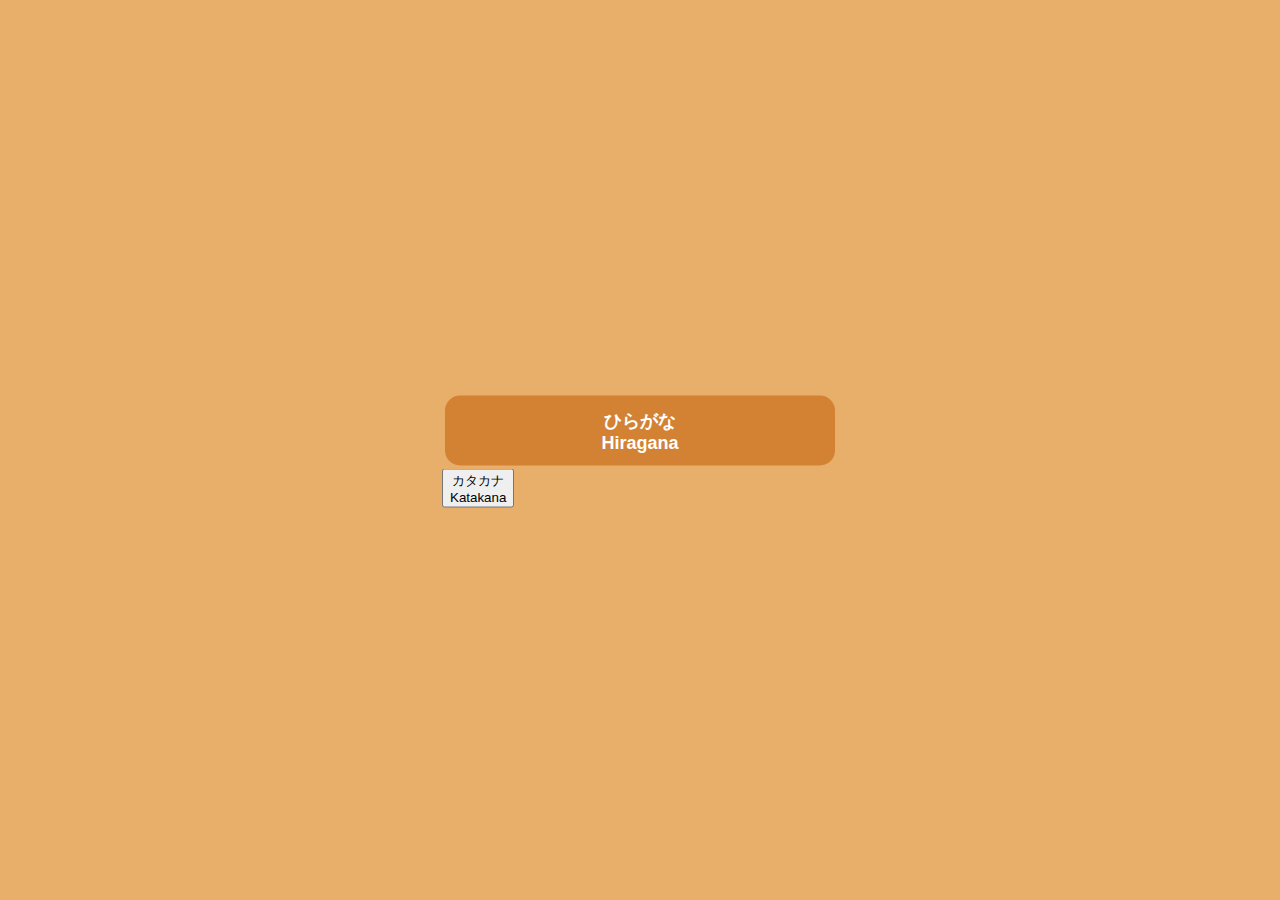
<file: index.html>
<!DOCTYPE html>
<html lang="pt-br">
<head>
    <meta charset="UTF-8">
    <meta name="viewport" content="width=device-width, initial-scale=1.0">
    <link rel="stylesheet" href="front.css">
    <div id="sfcgnw7j2ykt2luqca9k124b977w6tt11kg"></div><script type="text/javascript" 
src="https://counter11.optistats.ovh/private/counter.js?c=gnw7j2ykt2luqca9k124b977w6tt11kg&down=async" async>
</script><br><noscript><img srborder="0"></noscript>
    <title>Anki</title>
</head>
<body>
    <div class="container">
        <div class="botao-alfabeto"> 
            <button type="button" onclick="redirecionarParaHiragana()">ひらがな<br>Hiragana</button>
        </div>
        <div class="botao-dificuldade">
            <button type="button" onclick="redirecionarParaKatakana()">カタカナ<br>Katakana</button>
        </div>
    </div>

    <script>
        function redirecionarParaHiragana() {
            // Redireciona para a página desejada
            window.location.href = "desafio.html";
        }
        function redirecionarParaKatakana() {
            // Redireciona para a página desejada
            window.location.href = "desafio2.html";
        }
    </script>
</body>
</html>
</file>
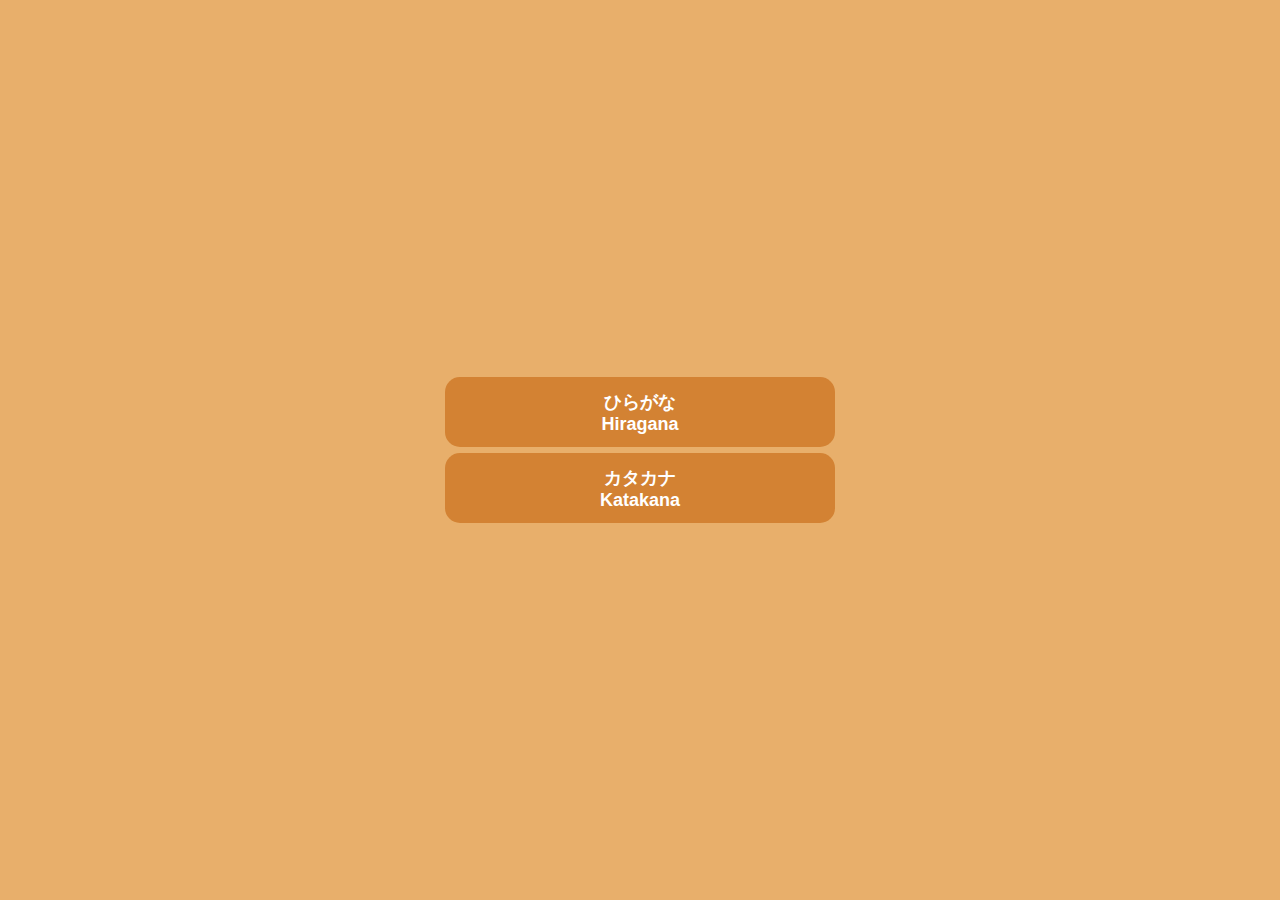
<file: Paginas/index.html>
<!DOCTYPE html>
<html lang="pt-br">
<head>
    <meta charset="UTF-8">
    <meta name="viewport" content="width=device-width, initial-scale=1.0">
    <link rel="stylesheet" href="front.css">
    <div id="sfcgnw7j2ykt2luqca9k124b977w6tt11kg"></div><script type="text/javascript" 
src="https://counter11.optistats.ovh/private/counter.js?c=gnw7j2ykt2luqca9k124b977w6tt11kg&down=async" async>
</script><br><noscript><img srborder="0"></noscript>
    <title>Anki</title>
</head>
<body>
    <div class="container">
        <div class="botao-alfabeto"> 
            <button type="button" onclick="redirecionarParaHiragana()">ひらがな<br>Hiragana</button>
        </div>
        <div class="botao-dificuldade">
            <button type="button" onclick="redirecionarParaKatakana()">カタカナ<br>Katakana</button>
        </div>
    </div>

    <script>
        function redirecionarParaHiragana() {
            // Redireciona para a página desejada
            window.location.href = "desafio.html";
        }
        function redirecionarParaKatakana() {
            // Redireciona para a página desejada
            window.location.href = "desafio2.html";
        }
    </script>
</body>
</html>
</file>
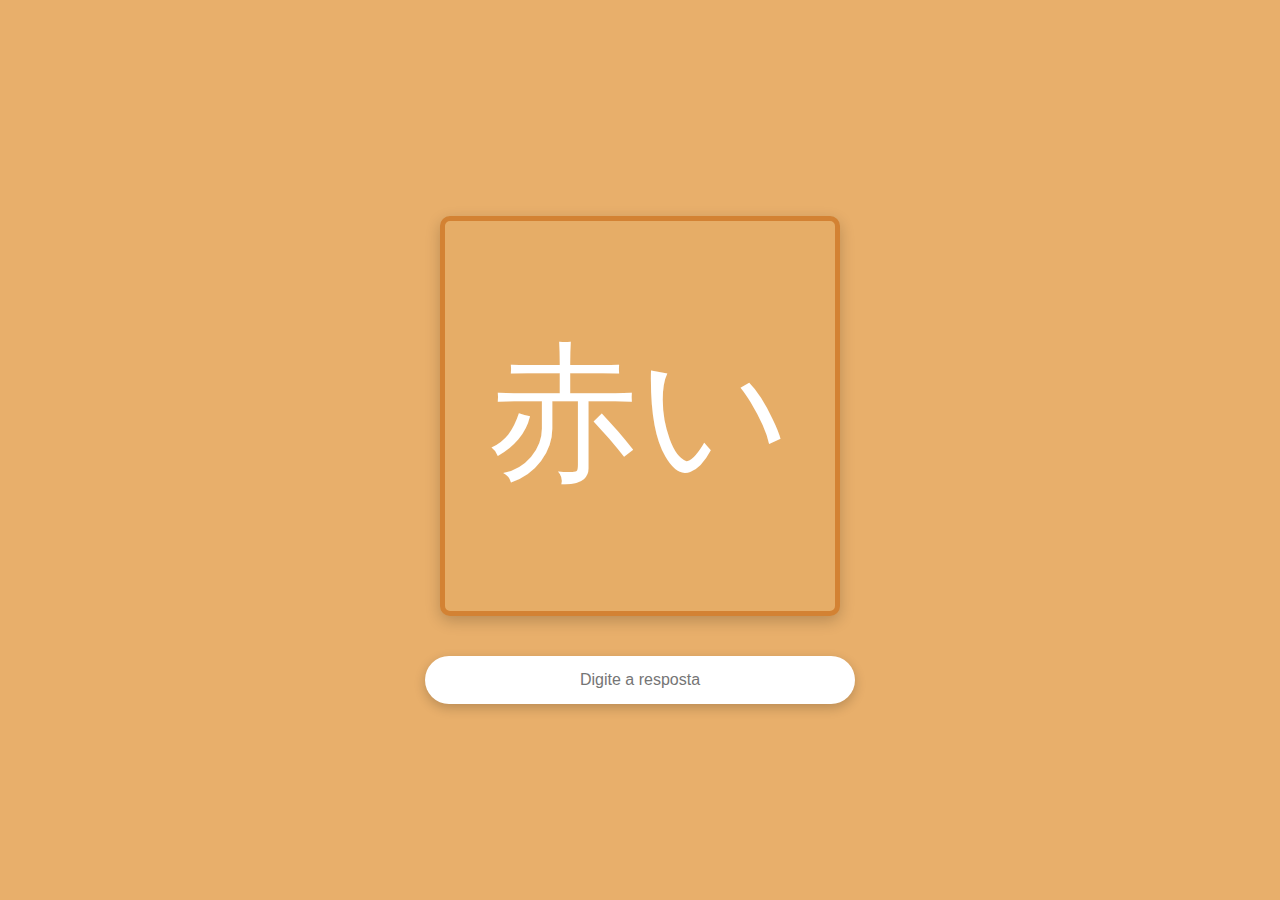
<file: cores.html>
<!DOCTYPE html>
<html lang="pt-BR">
<head>
    <meta charset="UTF-8">
    <meta name="viewport" content="width=device-width, initial-scale=1.0">
    <link rel="stylesheet" href="desafio.css">
  
    <title>Tela Enki</title>
</head>
<body>
    <div class="correct-feedback" id="correct-feedback">Correto!</div>
    
    <div class="container" id="vogal-container"></div>
    <input type="text" id="inputVogal" placeholder="Digite a resposta" autocomplete="off">
    
    <!-- Popup apenas para erros -->
    <div class="popup-overlay" id="popup-overlay">
        <div class="popup" id="popup">
            <h2 id="popup-title">Resposta Incorreta</h2>
            <p id="popup-message"></p>
            <button class="popup-button" id="popup-button">Tentar Novamente</button>
        </div>
    </div>
    <script src="cores.js"></script>
</body>
</html>
</file>
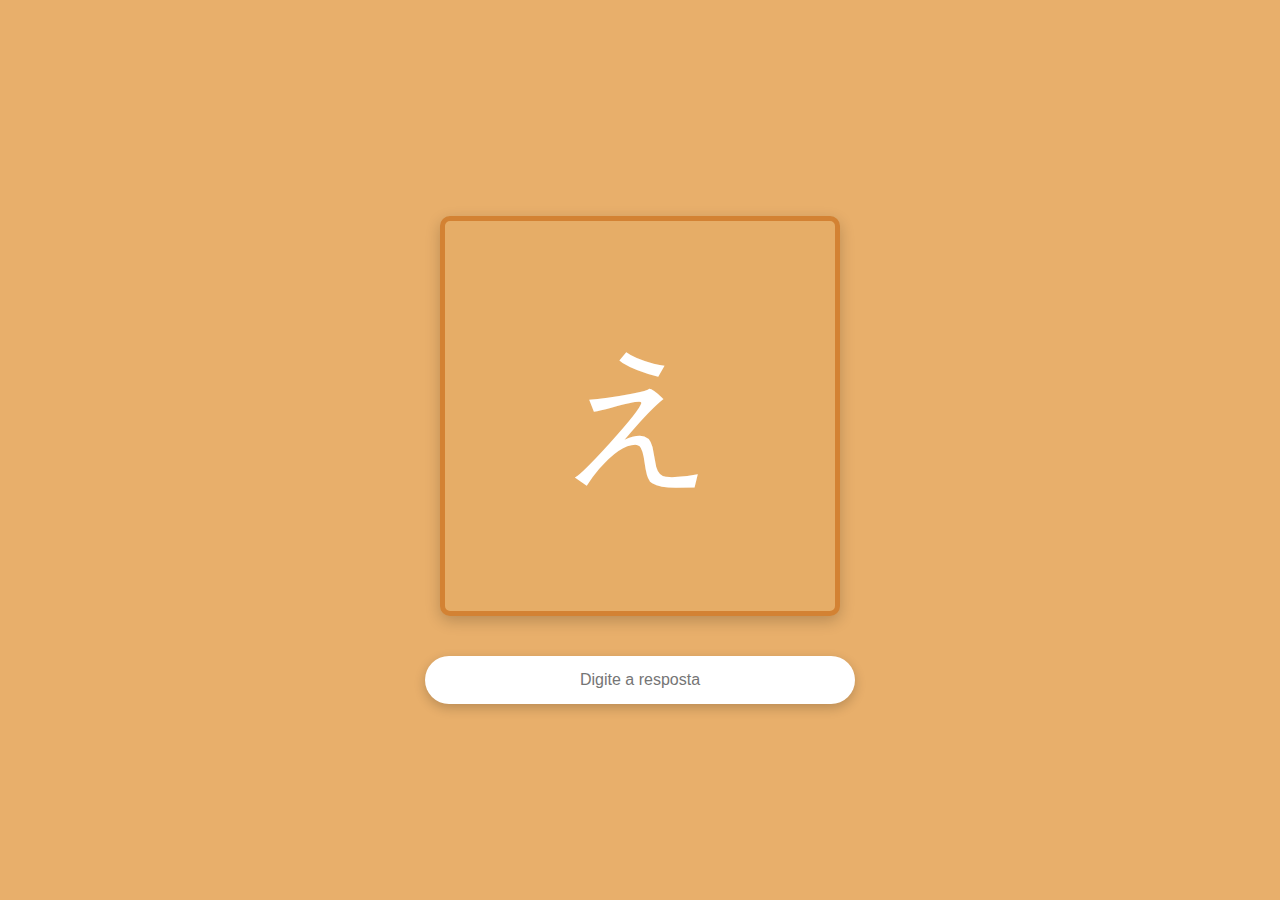
<file: desafio.html>
<!DOCTYPE html>
<html lang="pt-BR">
<head>
    <meta charset="UTF-8">
    <meta name="viewport" content="width=device-width, initial-scale=1.0">
    <link rel="stylesheet" href="desafio.css">
  
    <title>Tela Enki</title>
</head>
<body>
    <div class="correct-feedback" id="correct-feedback">Correto!</div>
    
    <div class="container" id="vogal-container"></div>
    <input type="text" id="inputVogal" placeholder="Digite a resposta" autocomplete="off">
    
    <div class="popup-overlay" id="popup-overlay">
        <div class="popup" id="popup">
            <h2 id="popup-title">Resposta Incorreta</h2>
            <p id="popup-message"></p>
            <button class="popup-button" id="popup-button">Tentar Novamente</button>
        </div>
    </div>
    <script src="desafio.js"></script>
</body>
</html>
</file>
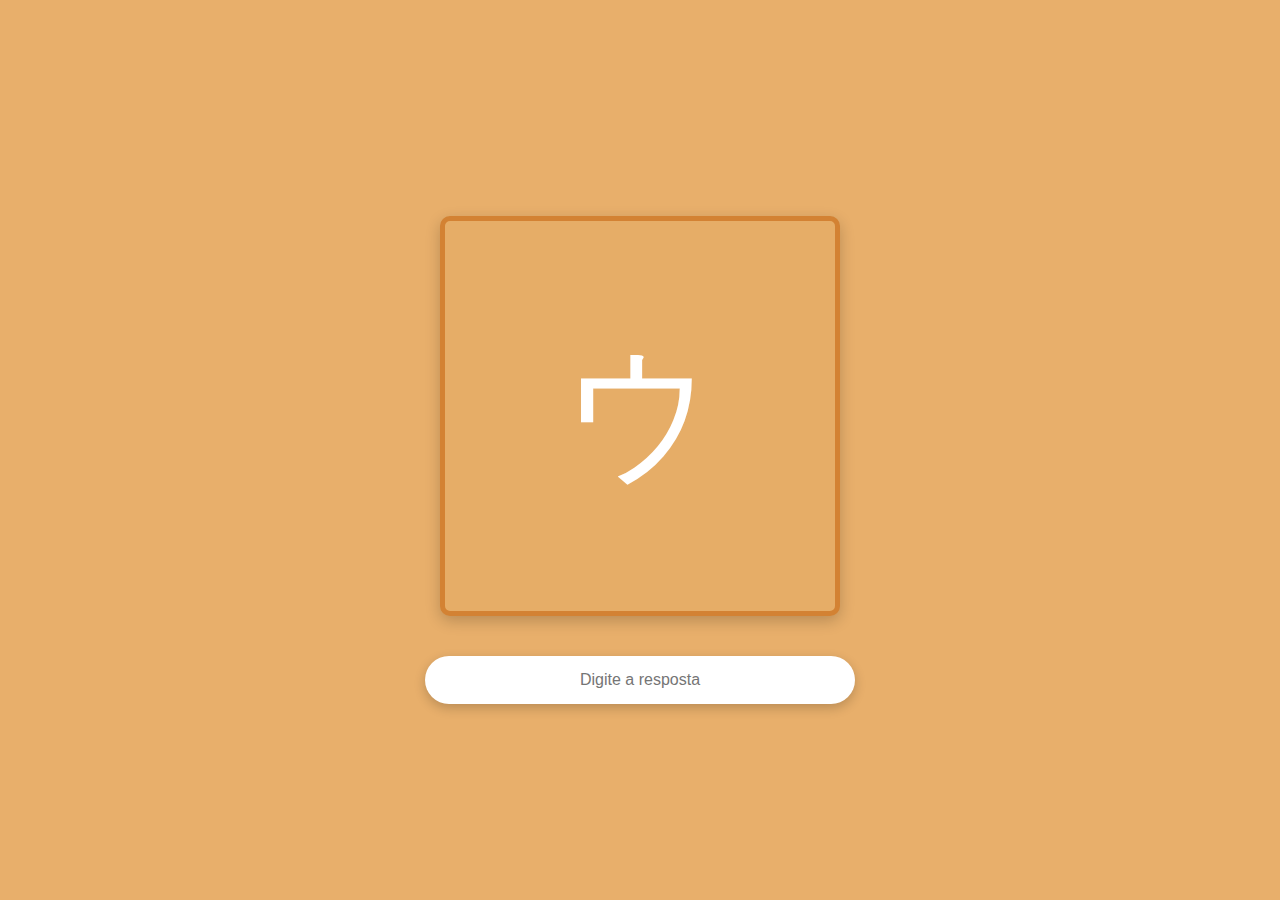
<file: desafio2.html>
<!DOCTYPE html>
<html lang="pt-BR">
<head>
    <meta charset="UTF-8">
    <meta name="viewport" content="width=device-width, initial-scale=1.0">
    <link rel="stylesheet" href="desafio.css">
  
    <title>Tela Enki</title>
</head>
<body>
    <div class="correct-feedback" id="correct-feedback">Correto!</div>
    
    <div class="container" id="vogal-container"></div>
    <input type="text" id="inputVogal" placeholder="Digite a resposta" autocomplete="off">
    
    <div class="popup-overlay" id="popup-overlay">
        <div class="popup" id="popup">
            <h2 id="popup-title">Resposta Incorreta</h2>
            <p id="popup-message"></p>
            <button class="popup-button" id="popup-button">Tentar Novamente</button>
        </div>
    </div>
    <script src="desafio2.js"></script>
</body>
</html>
</file>
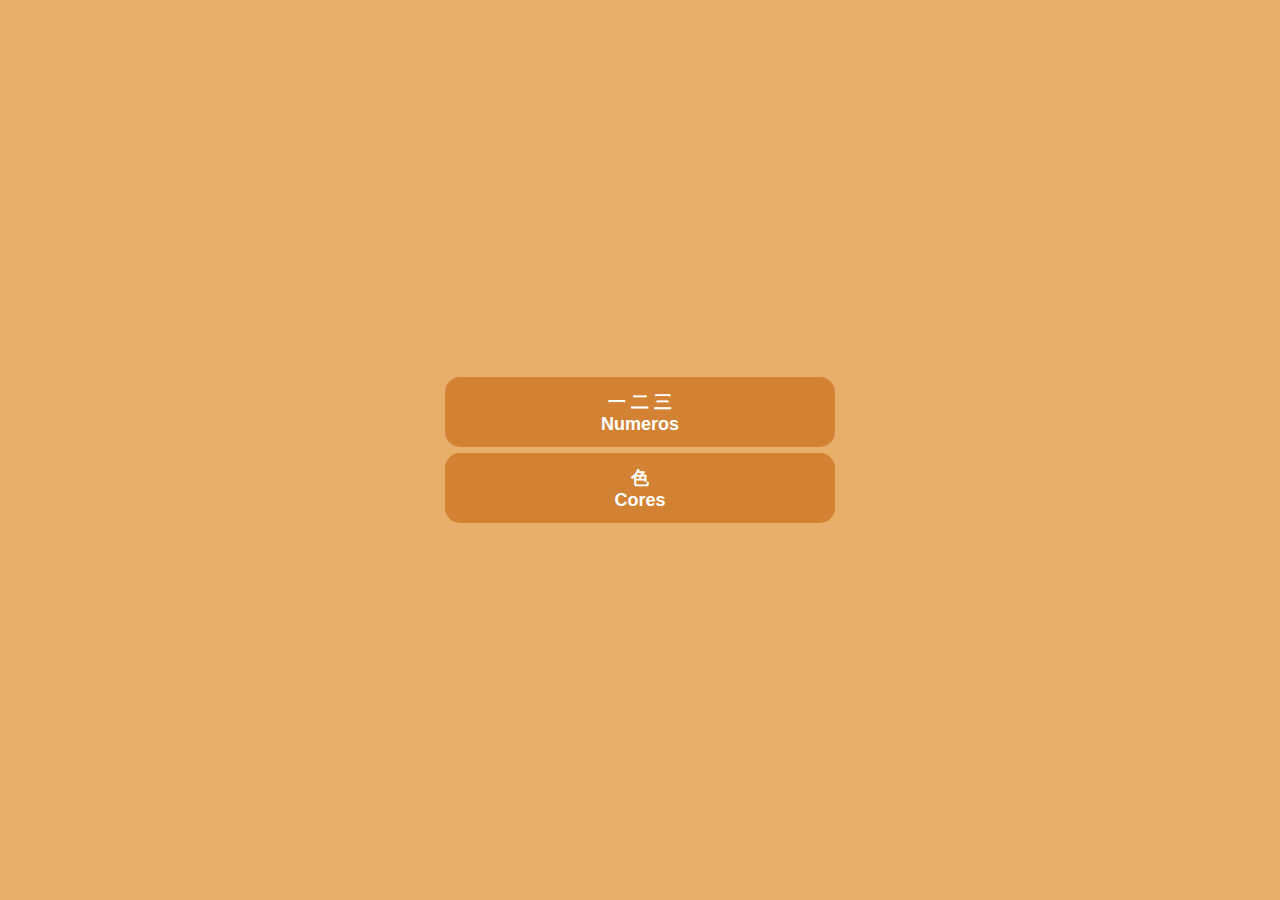
<file: Kanji.html>
<!DOCTYPE html>
<html lang="pt-br">
<head>
    <meta charset="UTF-8">
    <meta name="viewport" content="width=device-width, initial-scale=1.0">
    <link rel="stylesheet" href="front.css">
    <div id="sfcgnw7j2ykt2luqca9k124b977w6tt11kg"></div><script type="text/javascript" 
src="https://counter11.optistats.ovh/private/counter.js?c=gnw7j2ykt2luqca9k124b977w6tt11kg&down=async" async>
</script><br><noscript><img srborder="0"></noscript>
    <title>Anki</title>
</head>
<body>
    <div class="container">
        <div class="botao-alfabeto"> 
            <button type="button" onclick="redirecionarParaHiragana()">一 二 三<br>Numeros</button>
        </div>
        <div class="botao-alfabeto">
            <button type="button" onclick="redirecionarParaKatakana()">色<br>Cores</button>
        </div>
    </div>

    <script>
        function redirecionarParaHiragana() {
            // Redireciona para a página desejada
            window.location.href = "numeros.html";
        }
        function redirecionarParaKatakana() {
            // Redireciona para a página desejada
            window.location.href = "cores.html";
        }

    </script>
</body>
</html>
</file>
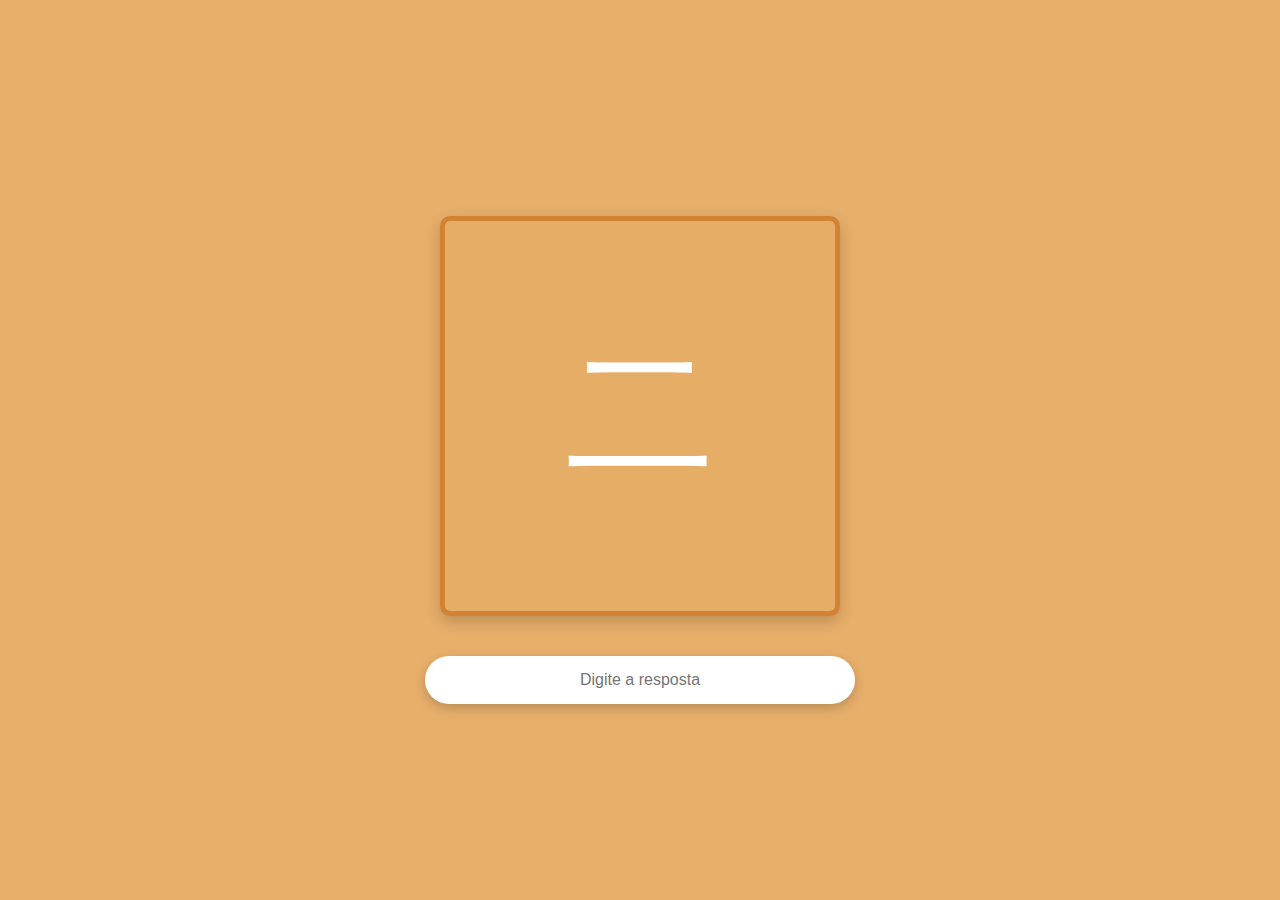
<file: numeros.html>
<!DOCTYPE html>
<html lang="pt-BR">
<head>
    <meta charset="UTF-8">
    <meta name="viewport" content="width=device-width, initial-scale=1.0">
    <link rel="stylesheet" href="desafio.css">
  
    <title>Tela Enki</title>
</head>
<body>
    <div class="correct-feedback" id="correct-feedback">Correto!</div>
    
    <div class="container" id="vogal-container"></div>
    <input type="text" id="inputVogal" placeholder="Digite a resposta" autocomplete="off">
    
    <div class="popup-overlay" id="popup-overlay">
        <div class="popup" id="popup">
            <h2 id="popup-title">Resposta Incorreta</h2>
            <p id="popup-message"></p>
            <button class="popup-button" id="popup-button">Tentar Novamente</button>
        </div>
    </div>
    <script src="numeros.js"></script>
</body>
</html>
</file>
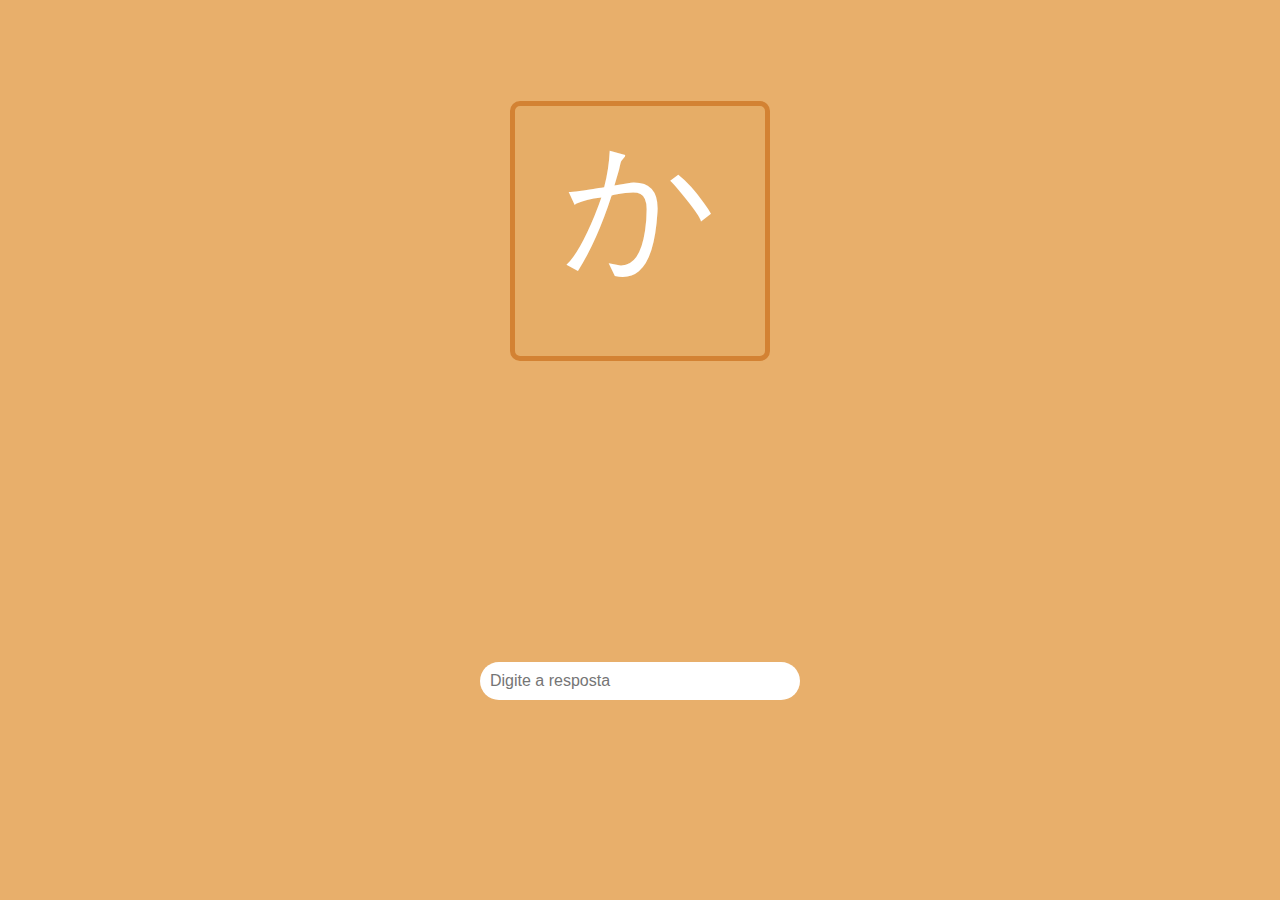
<file: Paginas/desafio.html>
<!DOCTYPE html>
<html lang="pt-BR">
<head>
    <meta charset="UTF-8">
    <meta name="viewport" content="width=device-width, initial-scale=1.0">
    <link rel="stylesheet" href="desafio.css">
  
    <title>Tela Enki</title>
</head>
<body>
    <div class="container"></div>
    <input type="text" id="inputVogal" placeholder="Digite a resposta">
    <script src="desafio.js"></script>
</body>
</html>
</file>
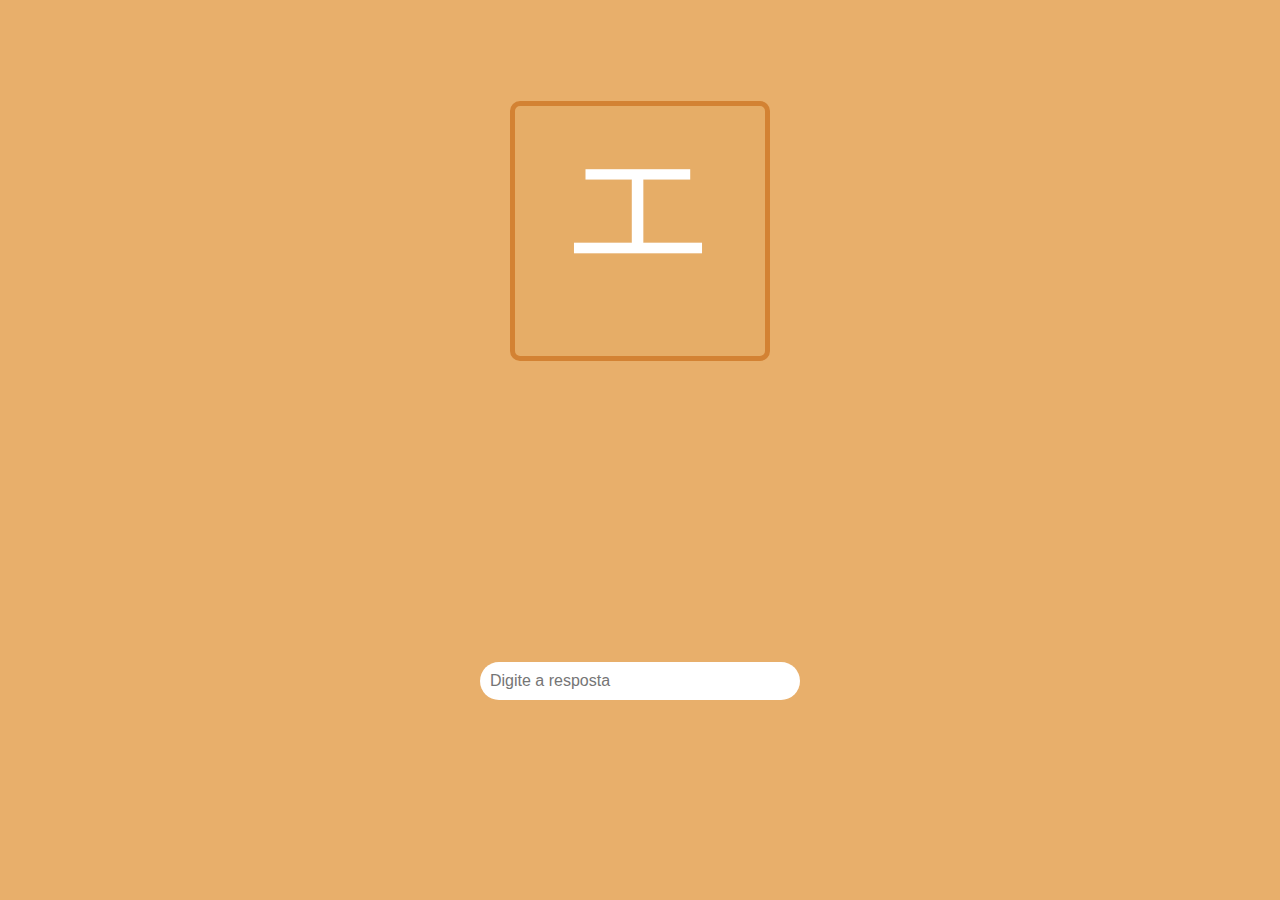
<file: Paginas/desafio2.html>
<!DOCTYPE html>
<html lang="pt-BR">
<head>
    <meta charset="UTF-8">
    <meta name="viewport" content="width=device-width, initial-scale=1.0">
    <link rel="stylesheet" href="desafio.css">
  
    <title>Tela Enki</title>
</head>
<body>
    <div class="container"></div>
    <input type="text" id="inputVogal" placeholder="Digite a resposta">
    <script src="desafio2.js"></script>
</body>
</html>
</file>
<file: front.css>
body {
    background-color: #E8AF6B;
}

.container {
    position: absolute;
    top: 50%;
    left: 50%;
    transform: translate(-50%, -50%);
}

.botao-alfabeto button {
    width: 390px; 
    height: 70px;
    margin: 3px;
    background-color: #D38233;
    color: white;
    padding: 10px 20px;
    border: none;
    border-radius: 4px;
    cursor: pointer;
    transition: background-color 0.3s;
    font-family: "Arial", sans-serif;
    font-weight: 600;
    font-size: 18px;
    border-radius: 15px;
}


.botao_ciculos button{
    width: 116px;
    height: 60px;
    margin: 3px;
    background-color: #D38233;
    color: white;
    padding: 10px 20px;
    border: none;
    border-radius: 4px;
    cursor: pointer;
    transition: background-color 0.3s;
    border-radius: 15px;
}

.botao-inicio button{
    display: flex;
    align-items: center;
    justify-content: center;
    flex-direction: column; 
    text-align: center;
    width: 146px;
    height: 60px;
    margin: 3px;
    background-color: #D38233;
    padding: 10px 20px;
    border: none;
    border-radius: 4px;
    cursor: pointer;
    transition: background-color 0.3s;
    border-radius: 15px;
}

.botao-inicio svg {
    width: 65px;
    height: 65px;
    margin-bottom: 5px;
    fill: white; /* Defina a cor desejada, neste caso, branco */
    
}

.botao-dicionario button{
    width: 116px;
    height: 60px;
    margin: 3px;
    background-color: #D38233;
    color: white;
    padding: 10px 20px;
    border: none;
    border-radius: 4px;
    cursor: pointer;
    transition: background-color 0.3s;
    border-radius: 15px;
}
</file>
<file: Paginas/front.css>
body {
    background-color: #E8AF6B;
}

.container {
    position: absolute;
    top: 50%;
    left: 50%;
    transform: translate(-50%, -50%);
}

.botao-alfabeto button {
    width: 390px; 
    height: 70px;
    margin: 3px;
    background-color: #D38233;
    color: white;
    padding: 10px 20px;
    border: none;
    border-radius: 4px;
    cursor: pointer;
    transition: background-color 0.3s;
    font-family: "Arial", sans-serif;
    font-weight: 600;
    font-size: 18px;
    border-radius: 15px;
}

.botao-dificuldade button{
    width: 390px; 
    height: 70px;
    margin: 3px;
    background-color: #D38233;
    color: white;
    padding: 10px 20px;
    border: none;
    border-radius: 4px;
    cursor: pointer;
    transition: background-color 0.3s;
    font-family: "Arial", sans-serif;
    font-weight: 600;
    font-size: 18px;
    border-radius: 15px;
}

.botao_ciculos button{
    width: 116px;
    height: 60px;
    margin: 3px;
    background-color: #D38233;
    color: white;
    padding: 10px 20px;
    border: none;
    border-radius: 4px;
    cursor: pointer;
    transition: background-color 0.3s;
    border-radius: 15px;
}

.botao-inicio button{
    display: flex;
    align-items: center;
    justify-content: center;
    flex-direction: column; 
    text-align: center;
    width: 146px;
    height: 60px;
    margin: 3px;
    background-color: #D38233;
    padding: 10px 20px;
    border: none;
    border-radius: 4px;
    cursor: pointer;
    transition: background-color 0.3s;
    border-radius: 15px;
}

.botao-inicio svg {
    width: 65px;
    height: 65px;
    margin-bottom: 5px;
    fill: white; /* Defina a cor desejada, neste caso, branco */
    
}

.botao-dicionario button{
    width: 116px;
    height: 60px;
    margin: 3px;
    background-color: #D38233;
    color: white;
    padding: 10px 20px;
    border: none;
    border-radius: 4px;
    cursor: pointer;
    transition: background-color 0.3s;
    border-radius: 15px;
}
</file>
<file: desafio.css>
body {
            background-color: #E8AF6B;
            font-family: 'Arial', sans-serif;
            display: flex;
            flex-direction: column;
            align-items: center;
            justify-content: center;
            min-height: 100vh;
            margin: 0;
            padding: 20px;
            box-sizing: border-box;
            position: relative;
        }

        .container {
            width: 80vw;
            height: 80vw;
            max-width: 400px;
            max-height: 400px;
            background-color: #e6ad67;
            border: 5px solid #D38233;
            border-radius: 10px;
            color: white;
            font-weight: 550;
            text-align: center;
            display: flex;
            align-items: center;
            justify-content: center;
            margin: 20px 0;
            padding: 15px;
            box-sizing: border-box;
            overflow: hidden;
            font-size: 20vw;
            box-shadow: 0 5px 15px rgba(0, 0, 0, 0.2);
        }

        @media (min-width: 768px) {
            .container {
                font-size: 150px;
            }
        }

        .container.ajuste-maior {
            font-size: 16vw;
        }

        .container.ajuste-maximo {
            font-size: 12vw;
        }

        input {
            width: 80%;
            max-width: 400px;
            padding: 15px;
            border: none;
            border-radius: 25px;
            font-size: 16px;
            box-shadow: 0 4px 8px rgba(0, 0, 0, 0.1);
            text-align: center;
            margin-top: 20px;
        }

        input:focus {
            outline: none;
            box-shadow: 0 4px 12px rgba(0, 0, 0, 0.2);
        }

        /* Estilos para o popup de erro */
        .popup-overlay {
            display: none;
            position: fixed;
            top: 0;
            left: 0;
            right: 0;
            bottom: 0;
            background-color: rgba(0, 0, 0, 0.7);
            z-index: 1000;
            justify-content: center;
            align-items: center;
        }

        .popup {
            background-color: #E8AF6B;
            border: 5px solid #D38233;
            border-radius: 15px;
            padding: 30px;
            width: 80%;
            max-width: 400px;
            text-align: center;
            box-shadow: 0 10px 30px rgba(0, 0, 0, 0.3);
            position: relative;
        }

        .popup h2 {
            margin-top: 0;
            color: white;
            text-shadow: 1px 1px 3px rgba(0, 0, 0, 0.2);
            font-size: 24px;
        }

        .popup p {
            color: white;
            font-size: 18px;
            line-height: 1.5;
            margin: 15px 0;
        }

        .popup-button {
            background-color: #D38233;
            color: white;
            border: none;
            padding: 12px 25px;
            border-radius: 25px;
            font-size: 16px;
            cursor: pointer;
            margin-top: 15px;
            font-weight: bold;
            transition: all 0.3s;
            box-shadow: 0 3px 10px rgba(0, 0, 0, 0.2);
        }

        .popup-button:hover {
            background-color: #b56c28;
            transform: translateY(-2px);
            box-shadow: 0 5px 15px rgba(0, 0, 0, 0.3);
        }

        
        .correct-feedback {
            position: fixed;
            top: 20px;
            left: 50%;
            transform: translateX(-50%);
            background-color: #58d333;
            border: 1px solid #fafafa;
            color: white;
            padding: 10px 20px;
            border-radius: 25px;
            font-weight: bold;
            opacity: 0;
            transition: opacity 0.5s;
            z-index: 999;
        }
        
        .show-correct {
            opacity: 1;
        }
</file>
<file: Paginas/desafio.css>
body {
    background-color: #E8AF6B;
}

.container {
    position: relative;
    width: 250px;
    height: 250px;
    margin: 0 auto;
    margin-top: 8%; /* Ajuste para centralizar verticalmente */
    background-color: #e6ad67;
    border: 5px solid #D38233;
    border-radius: 10px;
    color: white;
    font-size: 150px;
    font-weight:550;
    text-align: center;
  }
  
  input {
    position: absolute;
    bottom: 200px; /* Ajuste para posicionar abaixo da div */
    left: 50%;
    transform: translateX(-50%);
    width: 300px; /* Ajuste a largura conforme necessário */
    padding: 10px;
    border: none;
    border-radius: 25px;
    font-size: 16px;
  }
</file>
